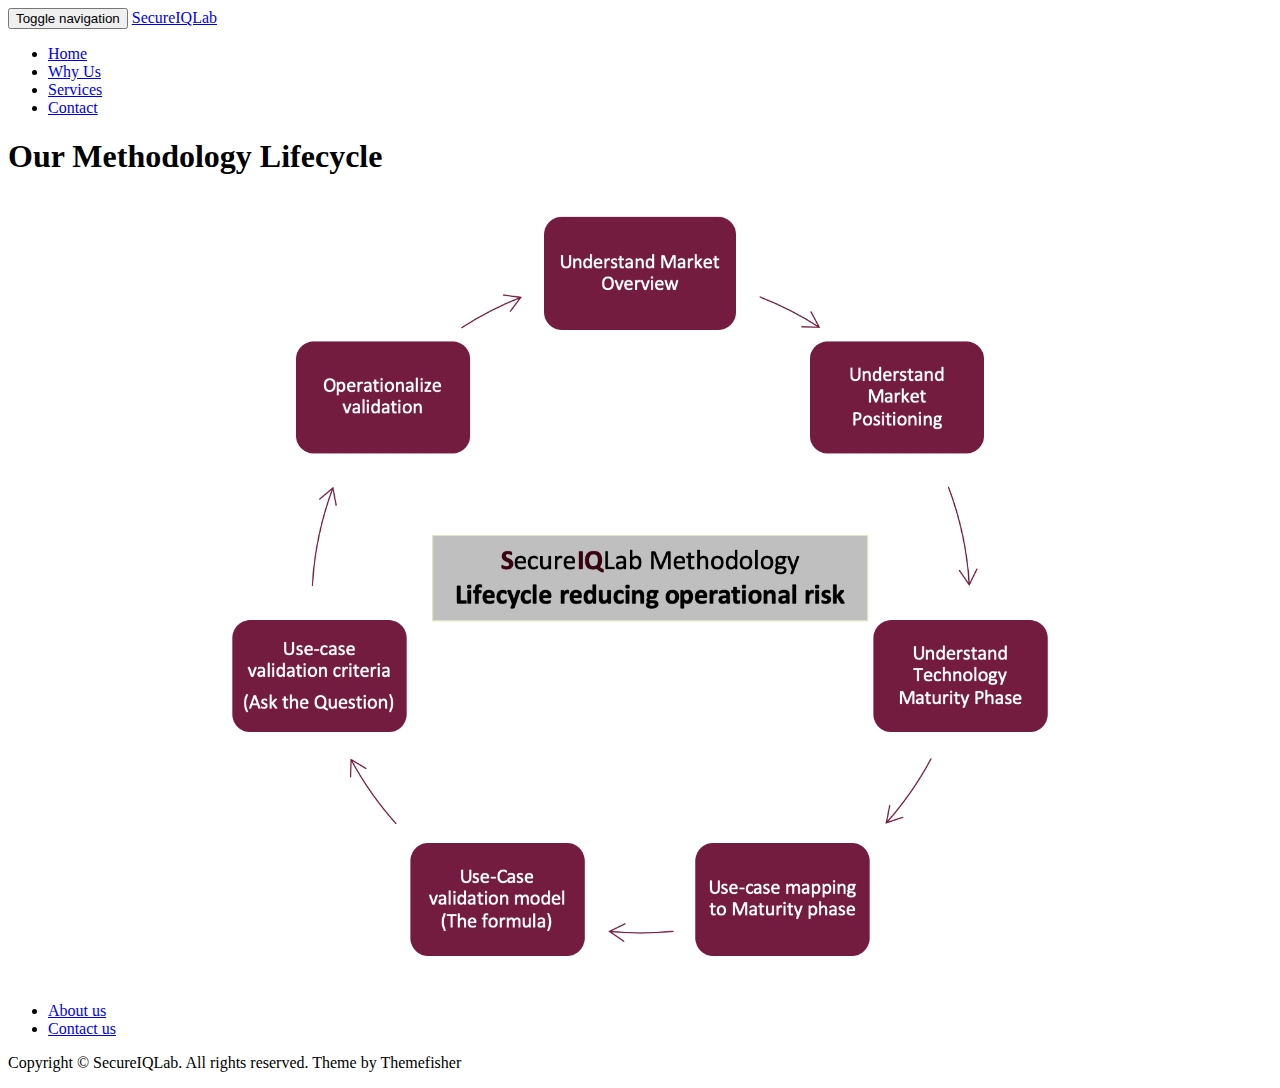
<file: works/index.html>
<!DOCTYPE html>
<html>
<head>
	<meta charset="utf-8">
<meta http-equiv="X-UA-Compatible" content="IE=edge">
<meta name="viewport" content="width=device-width, initial-scale=1">










<title>Our Methodology Lifecycle</title>

<meta name="generator" content="Hugo 0.58.3" />
<link rel="stylesheet" href="https://secureiqlab.github.io/css/owl.carousel.css" />
<link rel="stylesheet" href="https://secureiqlab.github.io/css/bootstrap.min.css" />
<link rel="stylesheet" href="https://secureiqlab.github.io/css/font-awesome.min.css" />
<link rel="stylesheet" href="https://secureiqlab.github.io/css/ionicons.min.css" />
<link rel="stylesheet" href="https://secureiqlab.github.io/css/animate.css" />
<link rel="stylesheet" href="https://secureiqlab.github.io/css/syntax.css" />
<link rel="stylesheet" href="https://secureiqlab.github.io/css/venobox.css" />
<!-- Main Stylesheet -->
<link rel="stylesheet" href="https://secureiqlab.github.io/css/style.css" />



<script src="https://secureiqlab.github.io/js/jquery-1.10.2.min.js"></script>
<script async src="https://secureiqlab.github.io/js/bootstrap.min.js"></script>
<script async src="https://secureiqlab.github.io/js/owl.carousel.min.js"></script>
<script async src="https://secureiqlab.github.io/js/plugins.js"></script>
<script async src="https://secureiqlab.github.io/js/venobox.min.js"></script>
<script async src="https://secureiqlab.github.io/js/main.js"></script>



</head>
<body>

	
<header>
  <div class="container">
    <div class="row">
      <div class="col-md-12">
        
        <nav class="navbar navbar-default">
          <div class="container-fluid">
            
            <div class="navbar-header">
              <button type="button" class="navbar-toggle collapsed" data-toggle="collapse" data-target="#navigation">
                <span class="sr-only">Toggle navigation</span>
                <span class="icon-bar"></span>
                <span class="icon-bar"></span>
                <span class="icon-bar"></span>
              </button>
              <a class="navbar-brand" href="https://secureiqlab.github.io/">
                SecureIQLab
              </a>
            </div>
            

            
            <div class="collapse navbar-collapse" id="navigation">
              <ul class="nav navbar-nav navbar-right">
                <li><a href="https://secureiqlab.github.io/">Home</a></li>
                
                <li><a href="https://secureiqlab.github.io/whyus">Why Us</a></li>
                
                <li><a href="https://secureiqlab.github.io/services">Services</a></li>
                
                <li><a href="https://secureiqlab.github.io/contact">Contact</a></li>
                
              </ul>
            </div>
          </div>
        </nav>
      </div>
    </div>
  </div>
</header>
	
	
		
<section id="global-header" style="background-image: url('https://secureiqlab.github.io/img/slider-bg.png'); background-size:cover; position: relative; background-position: center top; background-repeat: no-repeat; background-size: cover;">
    <div class="container">
        <div class="row">
            <div class="col-md-12">
                <div class="block">
                    <h1>Our Methodology Lifecycle</h1>
                    <h2></h2>
                    <h4></h4>
                </div>
            </div>
        </div>
    </div>
</section>


<section id="works">
  <div class="container">
    <div class="row">
      <div class="col-md-12 col-sm-24">
        <div class="block">
            
        </div>
        <div>
          <img class="img-responsive img-rounded" src="/img/methodology_lifecycle.png" alt="methodology lifecycle" style="width:70%;display: block; margin-left: auto; margin-right: auto;">
        </div>
      </div>
    </div>
  </div>
</section>
	

	
<footer>
  <div class="container">
    <div class="row">
      <div class="col-md-12">
        <div class="footer-manu">
          <ul>
            
            <li><a href="https://secureiqlab.github.io/aboutus">About us</a></li>
            
            <li><a href="https://secureiqlab.github.io/contact">Contact us</a></li>
            
          </ul>
        </div>
        <p>Copyright &copy; SecureIQLab. All rights reserved. Theme by Themefisher</p>
      </div>
    </div>
  </div>
</footer>

	
</body>
</html>
</file>
